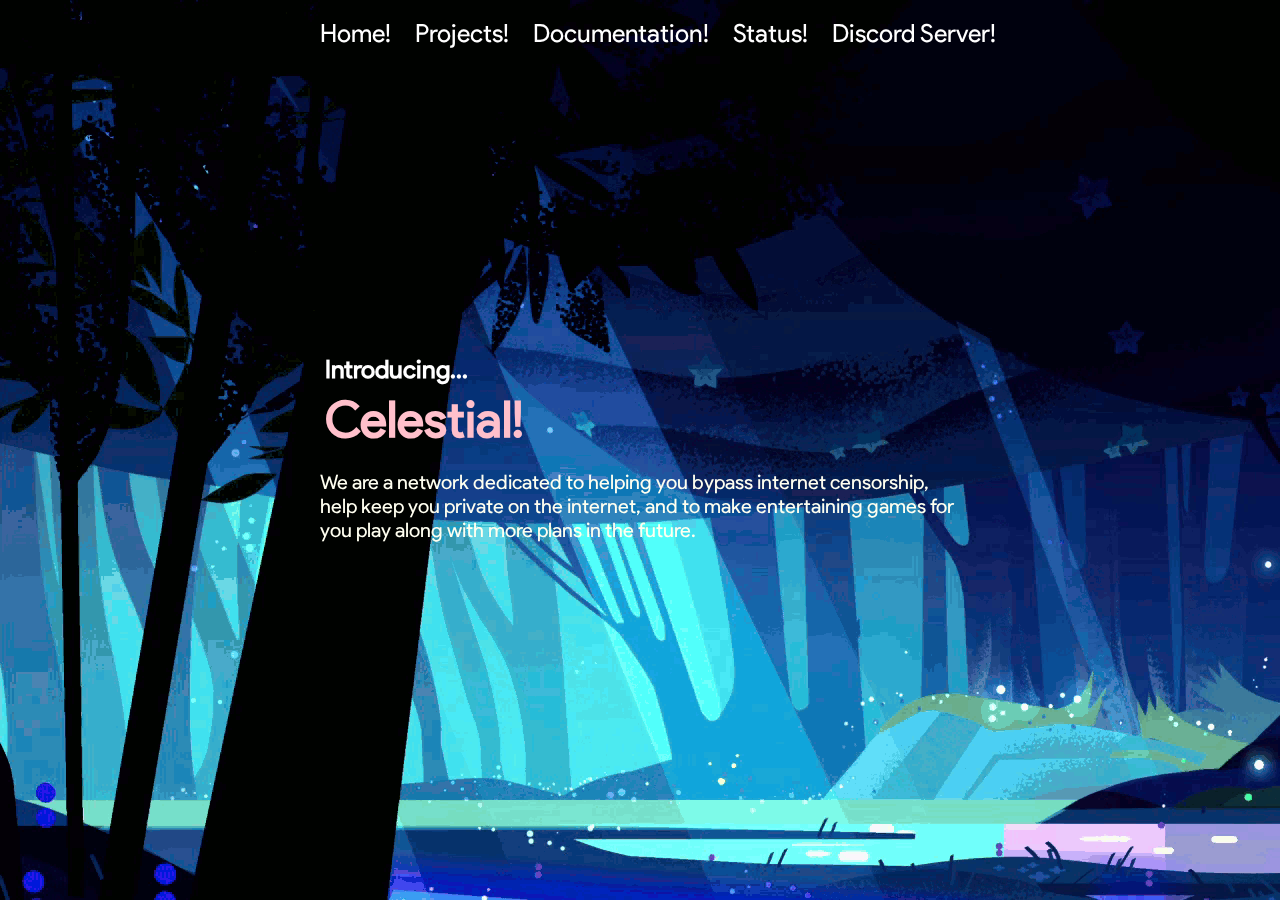
<file: index.html>
<!DOCTYPE html>
<html lang="en">

<head>
  <meta charset="UTF-8" />
  <meta name="viewport" content="width=device-width, initial-scale=1.0" />
  <meta name="description" content="The official Celestial website!" />
  <meta name="keywords"
    content="Lunadox, Amy, Celestial, Games, Roblox, School, Chromebook, Unblocked, Proxies, Portfolio, Developer, Frontend, HTML5, CSS3, JS" />
  <meta name="author" content="Copyright ⓒ 2022 Celestial" />
  <meta name="theme-color" content="#ffc0cb" />
  <meta property="og:title" content="Celestial" />
  <meta property="og:locale" content="en-US" />
  <meta property="og:type" content="website" />
  <meta property="og:url" content="https://thecelestial.org" />
  <meta property="og:description" content="The official Celestial website!" />
  <title>Celestial</title>
  <link rel="icon" type="image/x-icon" href="assets/favicon.ico" />
  <link rel="stylesheet" href="ui.css" />
</head>

<body>
  <nav class="navbar">
    <a href="/">Home!</a>
    <a href="projects">Projects!</a>
    <a onclick="alert('The documentation site is still in development!')">Documentation!</a>
    <a href="https://status.thecelestial.org/">Status!</a>
    <a href="https://dsc.gg/the-celestial">Discord Server!</a>
  </nav>
  <div class="main">
    <div class="about" id="about">
      <h1 class="small-header">Introducing...</h1>
      <h1 class="big-header">Celestial!</h1>
      <p class="desc">We are a network dedicated to helping you bypass internet censorship, help keep you private on the
        internet, and to make entertaining games for you play along with more plans in the future.</p>
    </div>
</body>

</html>
</file>
<file: ui.css>
@font-face {
    font-family: pro;
    src: url(Product.ttf);
}
body {
    background-color: #00001D;
    background-image: url(/assets/bg.gif);
    background-size: scale-to-fit;
    background-repeat: no-repeat;
}
h1 {
    color: white;
    font-family: pro;
}
.main {
    margin-top: 2%;
    width: 50%;
    position: absolute;
    left: 50%;
    transform: translate(-50%);
}
.navbar {
    background: none;
    position: fixed;
    text-align: center;
    width: 100%;
    padding: 10px;
}
.navbar a {
    color: white;
    font-family: pro;
    font-size: 25px;
    padding: 10px;
    text-decoration: none;
}
.navbar a:hover {
    cursor: pointer;
    text-decoration: underline;
}
.about {
    padding-top: 35vh;
    padding-bottom: 35vh;
}
.small-header{
    color: white;
    margin: 5px;
    font-size: 25px;
}
.big-header {
    color: pink;
    margin: 5px;
    font-size: 50px;
}
.desc {
    color: #FFFFF0;
    font-family: pro;
    font-size: 20px;
}
.social {
    bottom: 0;
    position: fixed;
}
.social a {
    text-decoration: none;
    transition: all .2s ease-in-out; 
}
.social a:hover {
    transform: scale(1.1); 
}
</file>
